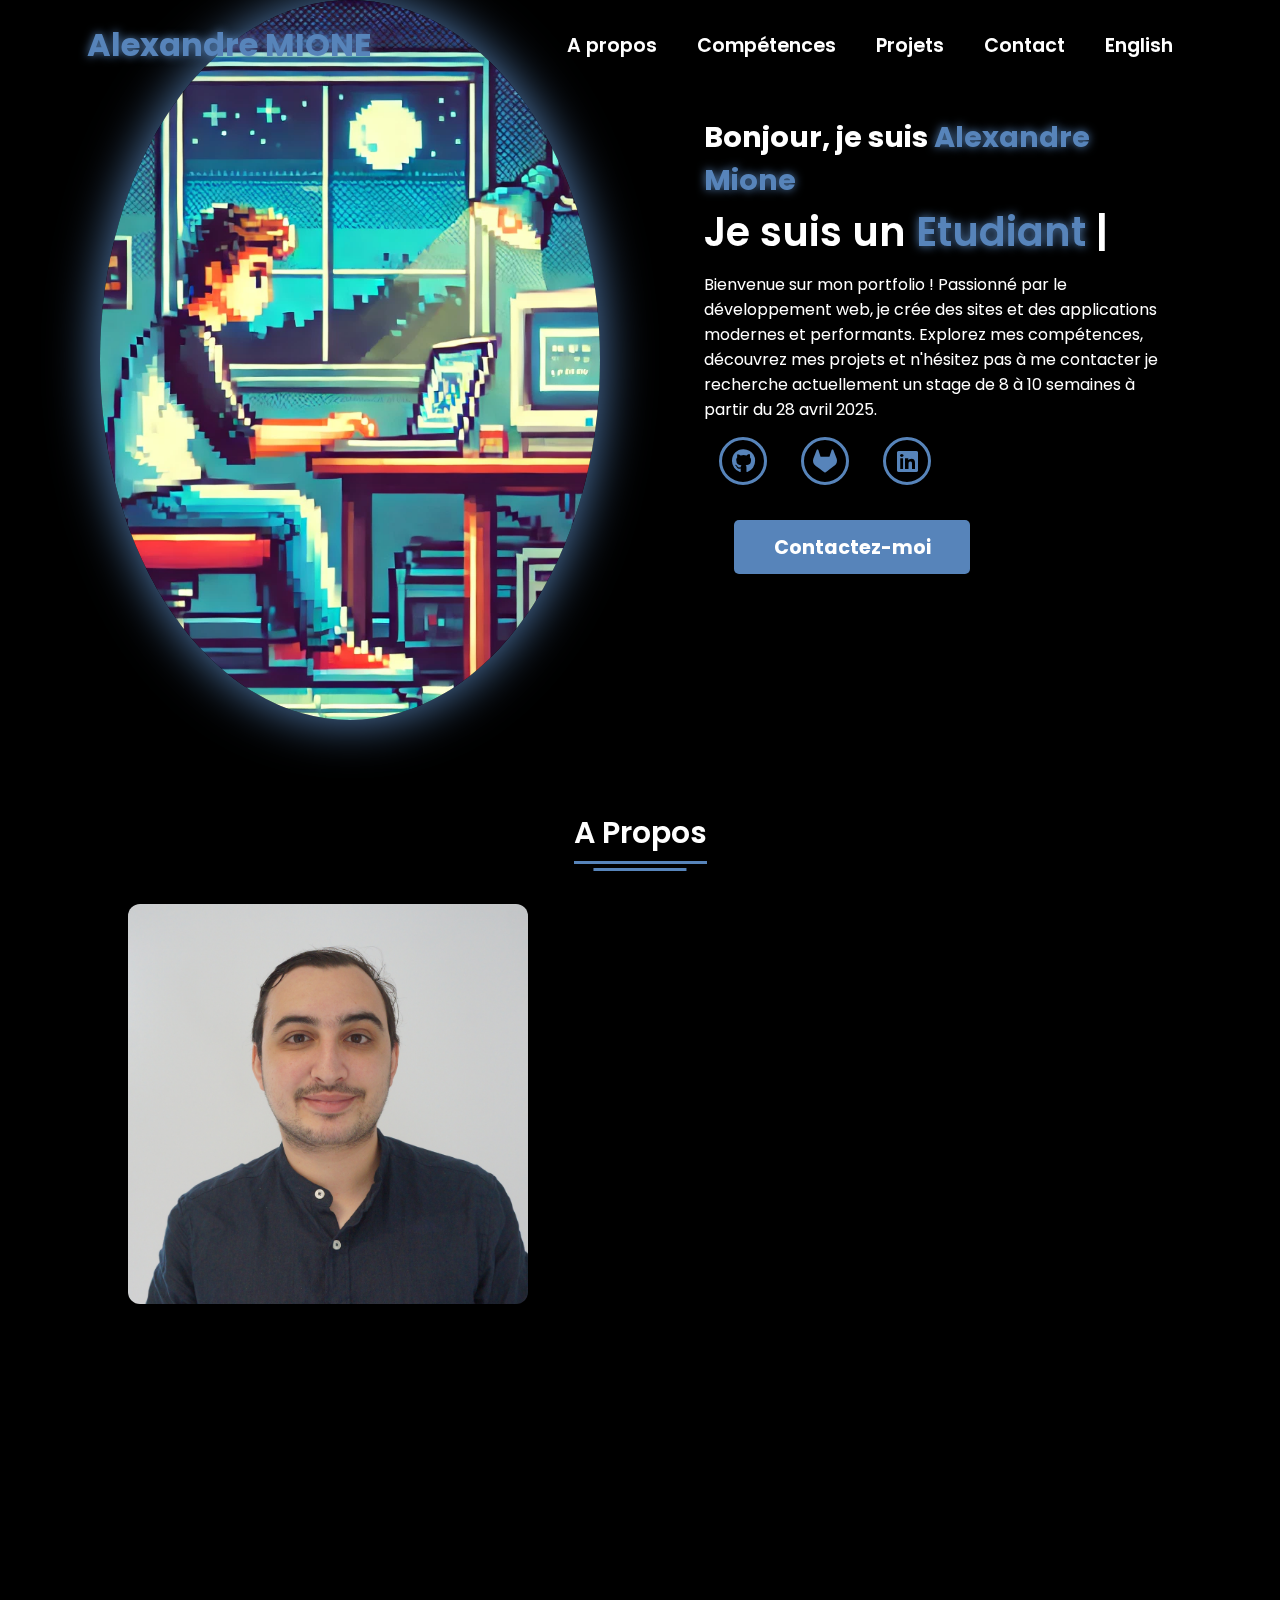
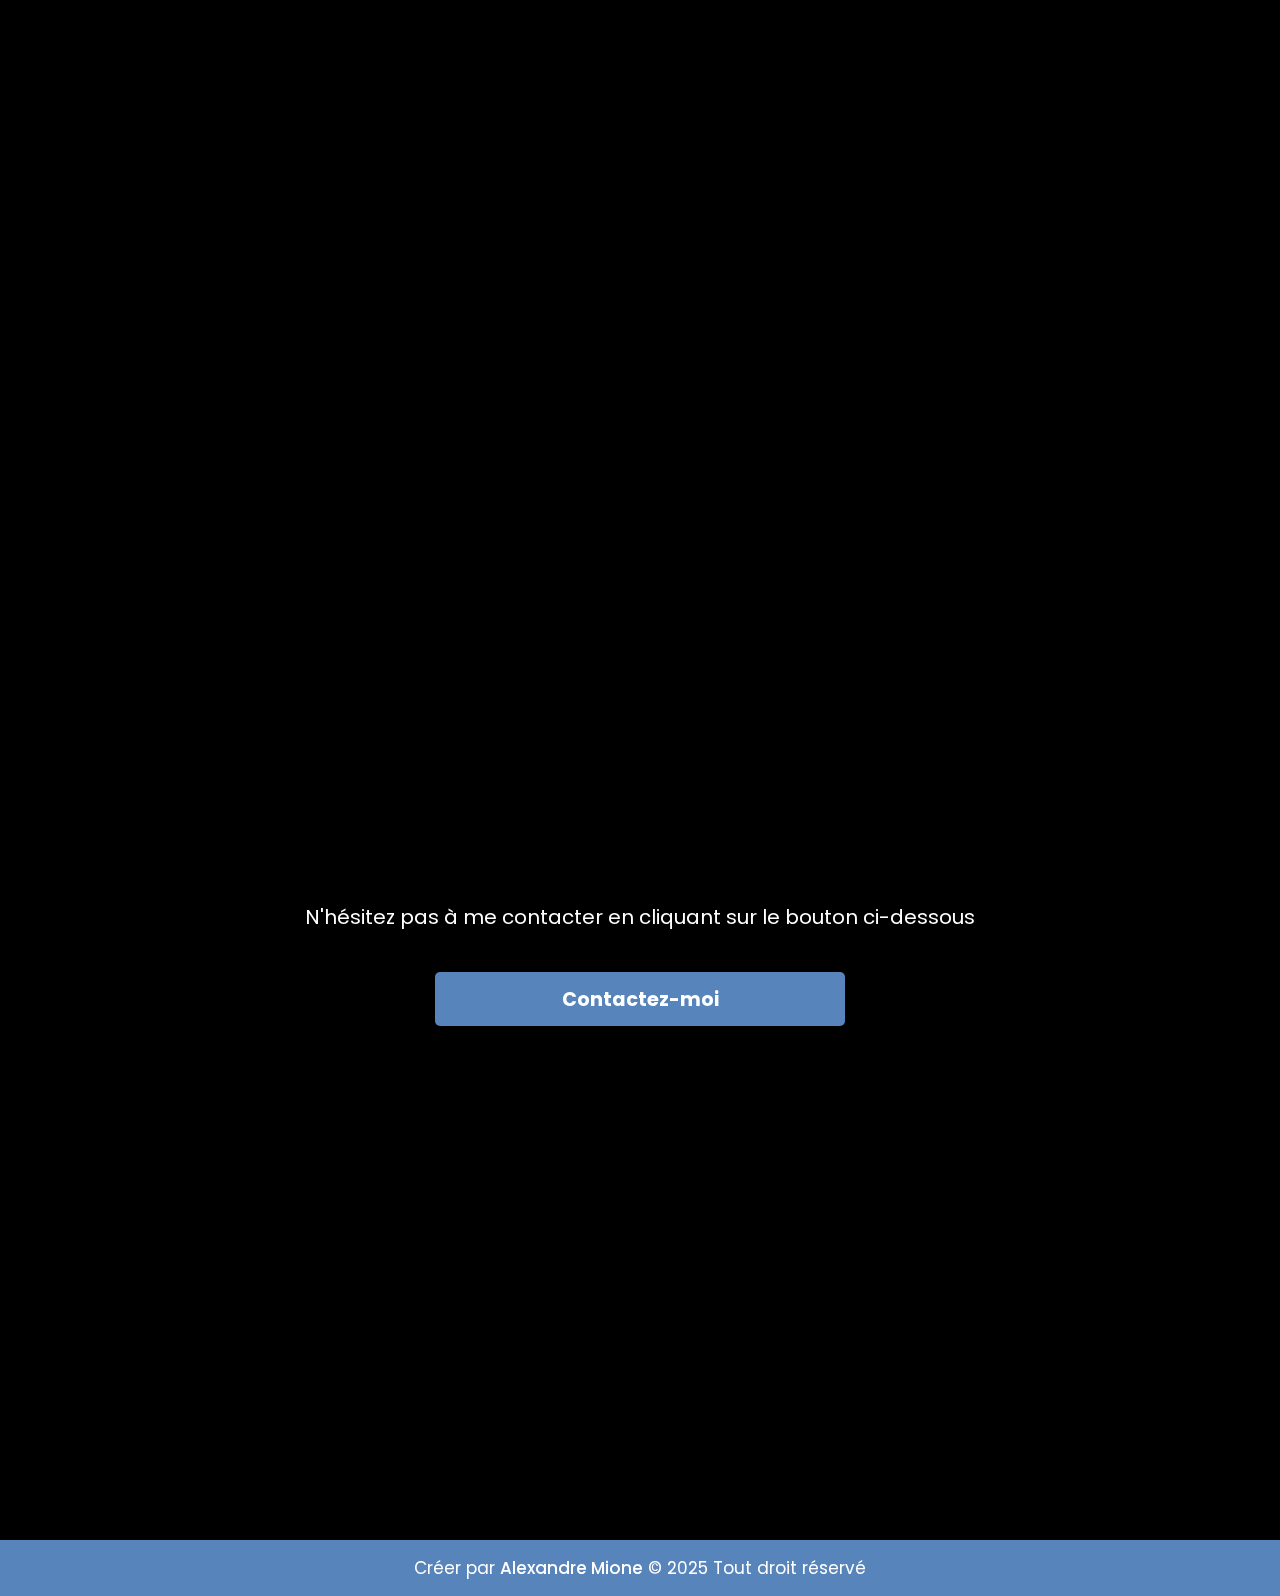
<file: index.html>
<!DOCTYPE html>
<html lang="fr">
<head>
    <meta charset="UTF-8">
    <meta name="viewport" content="width=device-width, initial-scale=1.0">
    <title>Portfolio Alexandre Mione</title>
    <link rel="stylesheet" href="https://unpkg.com/aos@next/dist/aos.css">
    <link rel="stylesheet" href="https://cdnjs.cloudflare.com/ajax/libs/font-awesome/6.5.2/css/all.min.css">    
    <link rel="stylesheet" href="styles/style.css">
</head>
<body>
    <header>
        <nav>
            <div class="nav-container">
                <div class="logo" data-aos="zoom-in" data-aos-duration="1500">
                    <span>Alexandre MIONE</span>
                </div>
                <div class="links">
                    <div class="link" data-aos="fade-up"><a href="#about">A propos</a></div>
                    <div class="link" data-aos="fade-up"><a href="#skills">Compétences</a></div>
                    <div class="link" data-aos="fade-up"><a href="#services">Projets</a></div>
                    <div class="link" data-aos="fade-up"><a href="#contact">Contact</a></div>
                    <div class="link" data-aos="fade-up"><a href="index-en.html" class="btn-lang">English</a></div>
                </div>
                <i class="fa-solid fa-bars hamburg" onclick="hamburg()"></i>
            </div>
            <div class="dropdown">
                <div class="links">
                    <a href="#about">A propos</a>
                    <a href="#skills">Compétences</a>
                    <a href="#services">Projets</a>
                    <a href="#contact">Contact</a>
                    <a href="index-en.html" class="btn-lang">English</a>
                    <i class="fa-solid fa-xmark cancel" onclick="cancel()"></i>
                </div>
            </div>
        </nav>
    </header>
    <section>
        <div class="main-container">
            <div class="image" data-aos="zoom-out" data-aos-duration="3000">
                <img src="images/profil.webp" alt="Photo de profil">
            </div>
            <div class="content">
                <h1 data-aos="fade-left" data-aos="zoom-out" data-aos-duration="1500" data-aos-delay="700">
                    Bonjour, je suis
                    <span>Alexandre Mione</span>
                </h1>
                <div class="typewriter" data-aos="fade-right" data-aos-duration="1500" data-aos-delay="900">
                    Je suis un
                    <span class="typewriter-text"></span>
                    <label for="">|</label>
                </div>
                <p data-aos="flip-down" data-aos-duration="1500" data-aos-delay="1100">Bienvenue sur mon portfolio ! Passionné par le développement web, je crée des sites et des applications modernes et performants. Explorez mes compétences, découvrez mes projets et n'hésitez pas à me contacter je recherche actuellement un stage de 8 à 10 semaines à partir du 28 avril 2025.</p>
                <div class="social-links">
                    <a href="https://github.com/MaxenMsf" data-aos="fade-up" data-aos-duration="1500" data-aos-delay="1300">
                        <i class="fa-brands fa-github"></i>
                    </a>
                    <a href="https://gitlab.univ-artois.fr/alexandre_mione" data-aos="fade-up" data-aos-duration="1500" data-aos-delay="1400">
                        <i class="fa-brands fa-gitlab"></i>
                    <a href="https://www.linkedin.com/in/alexandre-mione-526979180/" data-aos="fade-up" data-aos-duration="1500" data-aos-delay="1500">
                        <i class="fa-brands fa-linkedin"></i>
                    </a>
                </div>
                <div class="btn" data-aos="zoom-in" data-aos-duration="1500" data-aos-delay="1800">
                    <a href="mailto:alexandremione@gmail.com">
                        <button>Contactez-moi</button>
                    </a>
                </div>
            </div>
        </div>
    </section>
    <section class="about" id="about">
        <div class="content">
            <div class="title" data-aos="fade-up" data-aos-duration="1500"><span>A Propos</span></div>
            <div class="about-details">
                <div class="left" data-aos="fade-right" data-aos-duration="1500" data-aos-delay="200">
                    <img src="images/alexandre.png" alt="Alexandre MIONE">
                </div>
                <div class="right">
                    <div class="topic" data-aos="fade-left" data-aos-duration="1500" data-aos-delay="200">Faire des sites est ma passion</div>
                    <p data-aos="flip-down" data-aos-duration="1500" data-aos-delay="300">Faire des sites est ma passion, mais je ne m'arrête pas là. J'ai également une solide expérience dans le développement d'applications, ce qui me permet de créer des solutions complètes et performantes. De plus, j'ai eu l'opportunité de travailler en entreprise, où j'ai pu mettre en pratique mes compétences et acquérir une expérience précieuse. Pour en savoir plus sur mon parcours et mes compétences, vous pouvez télécharger mon CV ci-dessous.</p>
                    <div class="button" data-aos="zoom-in-right" data-aos-duration="1500" data-aos-delay="400">
                        <a href="images/CV.png" download>
                            <button>Télécharger mon CV</button>
                        </a>
                    </div>
                </div>
            </div>
        </div>
    </section>
    <section class="skills" id="skills">
        <div class="content">
            <div class="title" data-aos="fade-up" data-aos-duration="1200"><span>Compétences</span></div>
            <div class="skills-details">
                <div class="text">
                    <div class="topic" data-aos="fade-right" data-aos-duration="1200" data-aos-delay="200">
                        Mes compétences
                    </div>
                    <p data-aos="fade-right" data-aos-duration="1200" data-aos-delay="400">
                        Grâce à mon parcours scolaire, j'ai acquis des compétences en développement web, en Java, en Python, en C, mais aussi en bases de données, en réseaux ainsi qu'en communication digitale. J'ai également pu utiliser des frameworks comme Django, Laravel et Flask. De plus, j'ai un excellent niveau en anglais.
                    </p>
                    <div class="experience" data-aos="fade-up" data-aos-duration="1200" data-aos-delay="600">
                        <div class="num">5</div>
                        <div class="exp">
                            Années <br>
                            d'expérience
                        </div>
                    </div>
                </div>
                <div class="boxes">
                    <div class="box">
                        <div class="topic" data-aos="fade-right" data-aos-duration="1200" data-aos-delay="150">HTML
                            <i class="fa-brands fa-html5"></i>
                        </div>
                    </div>
                    <div class="box">
                        <div class="topic" data-aos="fade-right" data-aos-duration="1200" data-aos-delay="150">CSS
                            <i class="fa-brands fa-css3-alt"></i>
                        </div>
                    </div>
                    <div class="box">
                        <div class="topic" data-aos="fade-right" data-aos-duration="1200" data-aos-delay="150">JavaScript
                            <i class="fa-brands fa-js"></i>
                        </div>
                    </div>
                    <div class="box">
                        <div class="topic" data-aos="fade-right" data-aos-duration="1200" data-aos-delay="150">PHP
                            <i class="fa-brands fa-php"></i>
                        </div>
                    </div>
                    <div class="box">
                        <div class="topic" data-aos="fade-right" data-aos-duration="1200" data-aos-delay="150">Java
                            <i class="fa-brands fa-java"></i>
                        </div>
                    </div>
                    <div class="box">
                        <div class="topic" data-aos="fade-right" data-aos-duration="1200" data-aos-delay="150">Python
                            <i class="fa-brands fa-python"></i>
                        </div>
                    </div>
                    <div class="box">
                        <div class="topic" data-aos="fade-right" data-aos-duration="1200" data-aos-delay="150">C
                            <i class="fa-solid fa-c"></i>
                        </div>
                    </div>
                    <div class="box">
                        <div class="topic" data-aos="fade-right" data-aos-duration="1200" data-aos-delay="150">Bases de données
                            <i class="fa-solid fa-database"></i>
                        </div>
                    </div>
                    <div class="box">
                        <div class="topic" data-aos="fade-right" data-aos-duration="1200" data-aos-delay="150">Réseau
                            <i class="fa-solid fa-network-wired"></i>
                        </div>
                    </div>
                    <div class="box">
                        <div class="topic" data-aos="fade-right" data-aos-duration="1200" data-aos-delay="150">Communication digitale
                            <i class="fa-solid fa-bullhorn"></i>
                        </div>
                    </div>
                    <div class="box">
                        <div class="topic" data-aos="fade-right" data-aos-duration="1200" data-aos-delay="150">Anglais
                            <i class="fa-solid fa-language"></i>
                        </div>
                    </div>
                    <div class="box">
                        <div class="topic" data-aos="fade-right" data-aos-duration="1200" data-aos-delay="150">WordPress
                            <i class="fa-brands fa-wordpress"></i>
                        </div>
                    </div>
                    <div class="box">
                        <div class="topic" data-aos="fade-right" data-aos-duration="1200" data-aos-delay="150">Pack Office
                            <i class="fa-solid fa-file-word"></i>
                        </div>
                    </div>
                    <div class="box">
                        <div class="topic" data-aos="fade-right" data-aos-duration="1200" data-aos-delay="150">GitHub
                            <i class="fa-brands fa-github"></i>
                        </div>
                    </div>
                </div>
            </div>
        </div>
    </section>
    <section class="services" id="services">
        <div class="content">
            <div class="title" data-aos="fade-up" data-aos-duration="1200"><span>Projets</span></div>
            <div class="boxes">
                <div class="box" data-aos="fade-up" data-aos-duration="1500" data-aos-delay="200">
                    <div class="icon">
                        <i class="fas fa-stethoscope"></i>
                    </div>
                    <div class="topic">LensJudge en PHP/Laravel et Java</div>
                    <p>LensJudge est un programme en groupe de 4 conçu pour automatiser la compilation, l'éxecution et la vérification des programmes soumis lors d'une compétition de programmation. Le projet était en deux temps, la première phase était de faire l'application en Java puis de faire l'application web en PHP. <a href="https://gitlab.univ-artois.fr/lucas_perez/lensjudge" target="_blank">Voir le projet</a></p>
                </div>
                <div class="box" data-aos="fade-up" data-aos-duration="1500" data-aos-delay="200">
                    <div class="icon">
                        <i class="fas fa-gamepad"></i>
                    </div>
                    <div class="topic">Bomberman en JavaFX</div>
                    <p>Un projet de jeu en équipe de 4. Il s'agit simplement de refaire le jeu bomberman. <a href="https://gitlab.univ-artois.fr/alexandre_mione/bomberman-groupe-c-5-alexandre-lucas-nathan" target="_blank">Voir le projet</a></p>
                </div>
                <div class="box" data-aos="fade-up" data-aos-duration="1500" data-aos-delay="200">
                    <div class="icon">
                        <i class="fas fa-balance-scale"></i>
                    </div>
                    <div class="topic">Juste Prix avec Flask</div>
                    <p>Une application web en groupe de 3 dont le but était de recréer le jeu télévisé du juste prix. <a href="https://gitlab.univ-artois.fr/lucas_perez/msi-team-malphite-whatsapp" target="_blank">Voir le projet</a></p>
                </div>
                <div class="box" data-aos="fade-up" data-aos-duration="1500" data-aos-delay="200">
                    <div class="icon">
                        <i class="fas fa-plane"></i>
                    </div>
                    <div class="topic">Site de voyages avec Laravel</div>
                    <p>Projet que l'on a fait en groupe de 8 en collaboration avec un autre département de l'IUT. Nous étions 3 informaticiens à s'occuper du backend du site. L'application permet de gérer des voyages, offrant la possibilité de créé des voyages avec plusieurs étapes, d'ajouter des commentaires et de les aimer. <a href="https://gitlab.univ-artois.fr/lucas_perez/application-marathon-24" target="_blank">Voir le projet</a></p>
                </div>
                <div class="box" data-aos="fade-up" data-aos-duration="1500" data-aos-delay="200">
                    <div class="icon">
                        <i class="fas fa-mobile-alt"></i>
                    </div>
                    <div class="topic">Battleworld Helper en HTML/CSS/Javascript</div>
                    <p>Une application web pour un jeu mobile appelée Battleworld Helper que j'ai créer en projet personnel sur mon temps libre, développée en HTML. <a href="https://github.com/MaxenMsf/battleworld-helper" target="_blank">Voir le projet</a></p>
                </div>
                <div class="box" data-aos="fade-up" data-aos-duration="1500" data-aos-delay="200">
                    <div class="icon">
                        <i class="fas fa-dice"></i>
                    </div>
                    <div class="topic">Boardgame app en PHP/Laravel</div>
                    <p>Une application qui gère des jeux de société via une API en groupe de 3. Elle offre des fonctionnalités CRUD pour ajouter, modifier, supprimer ou voir un jeu de société. <a href="https://gitlab.univ-artois.fr/lucas_perez/boardgame-app" target="_blank">Voir le projet</a></p>
                </div>
                <div class="box" data-aos="fade-up" data-aos-duration="1500" data-aos-delay="200">
                    <div class="icon">
                        <i class="fa-solid fa-blog"></i>
                    </div>
                    <div class="topic">Blog de Guide, Astuces et Tuto pour Marvel Strike Force</div>
                    <p>J'ai créé ce blog from scratch pour fournir des guides, astuces et tutoriels pour le jeu vidéo Marvel Strike Force. <a href="https://maxenmsf.github.io/guide-msf/index.html" target="_blank">Voir le projet</a></p>
                </div>
            </div>
        </div>
    </section>
    <section class="contact" id="contact">
        <div class="content">
            <div class="title" data-aos="fade-up" data-aos-duration="1500">
                <span>Contactez-moi</span>
            </div>
            <div class="text">
                <div class="topic" data-aos="fade-right" data-aos-duration="1500" data-aos-delay="200">Mon profil vous a interessé ?</div>
                <p>N'hésitez pas à me contacter en cliquant sur le bouton ci-dessous</p>
                <a href="mailto:alexandremione@gmail.com">
                    <button>Contactez-moi</button>
                </a>
            </div>
        </div>
    </section>
    <footer>
        <div class="text">
            <span>Créer par
                <a href="https://github.com/MaxenMsf">Alexandre Mione</a>
                &copy; 2025 Tout droit réservé
            </span>
        </div>
    </footer>
    <script src="https://unpkg.com/aos@next/dist/aos.js"></script>
    <script src="scripts/script.js"></script>
</body>
</html>
</file>
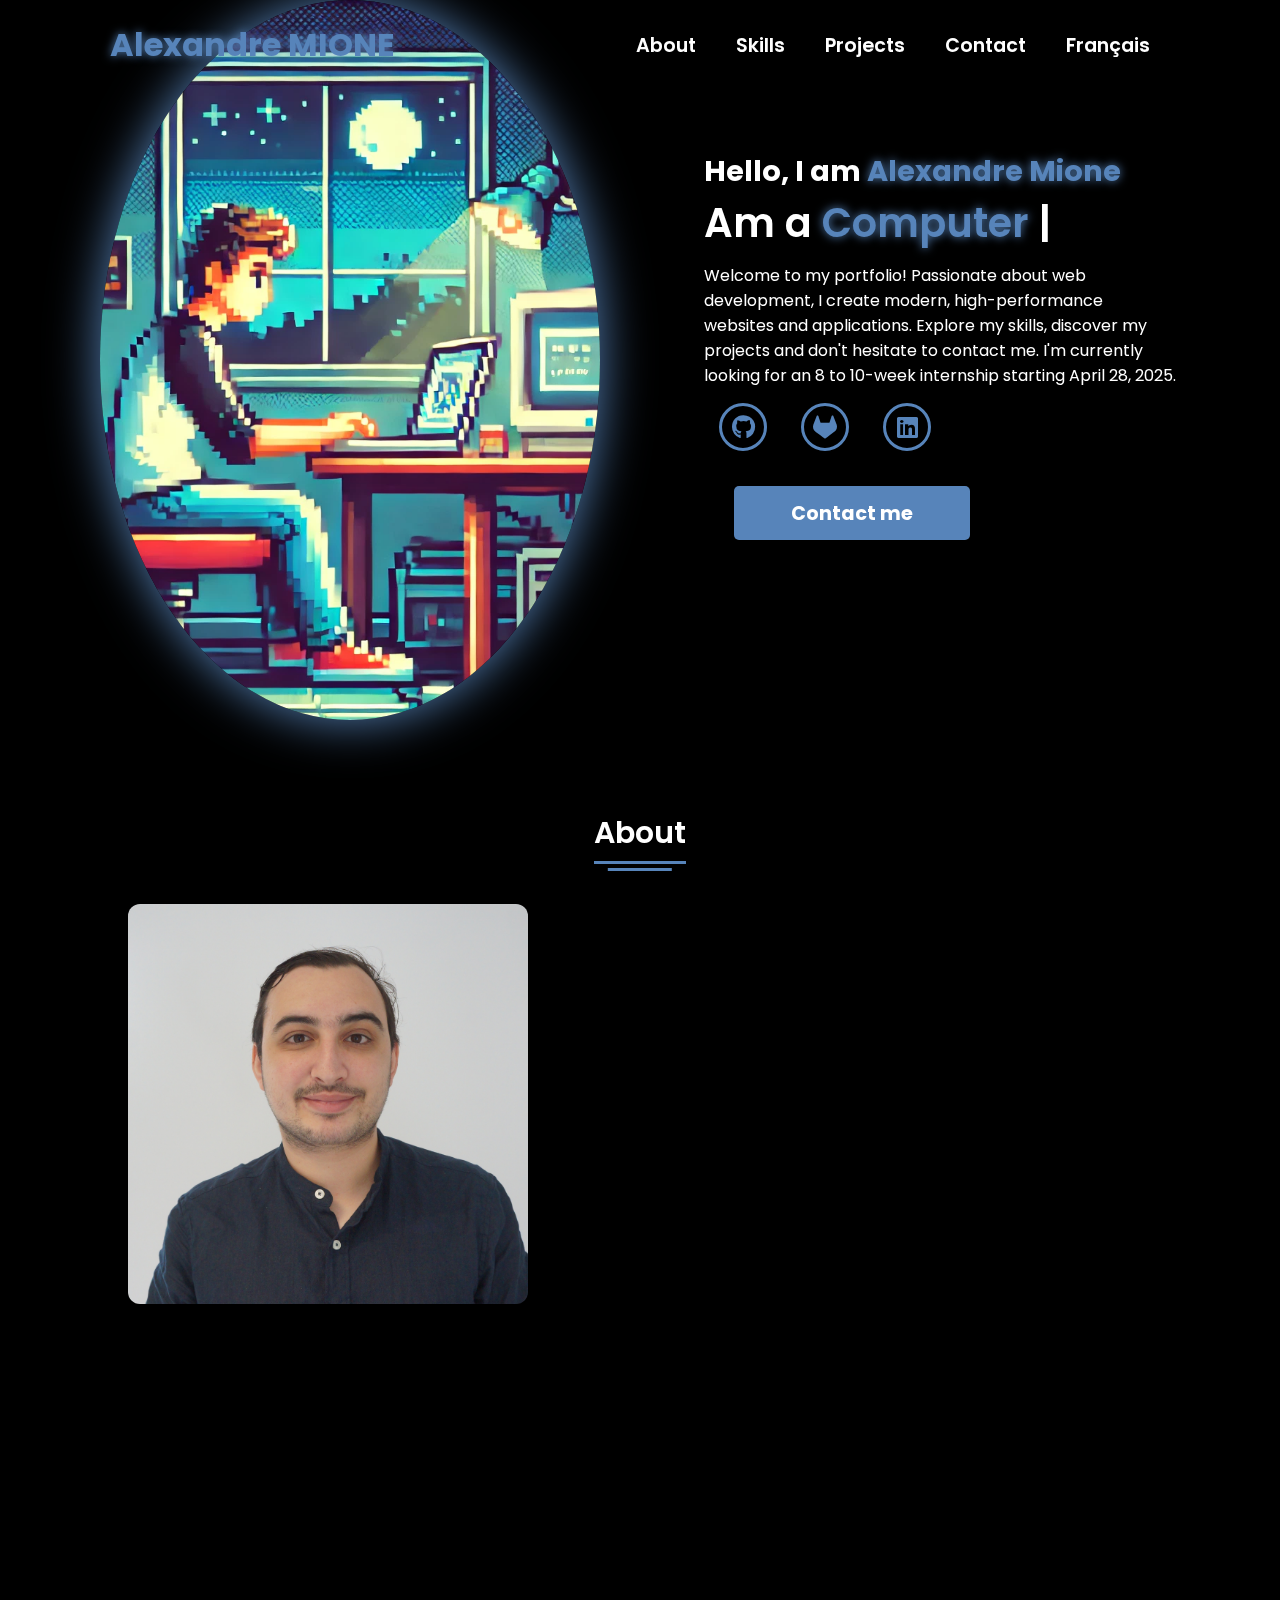
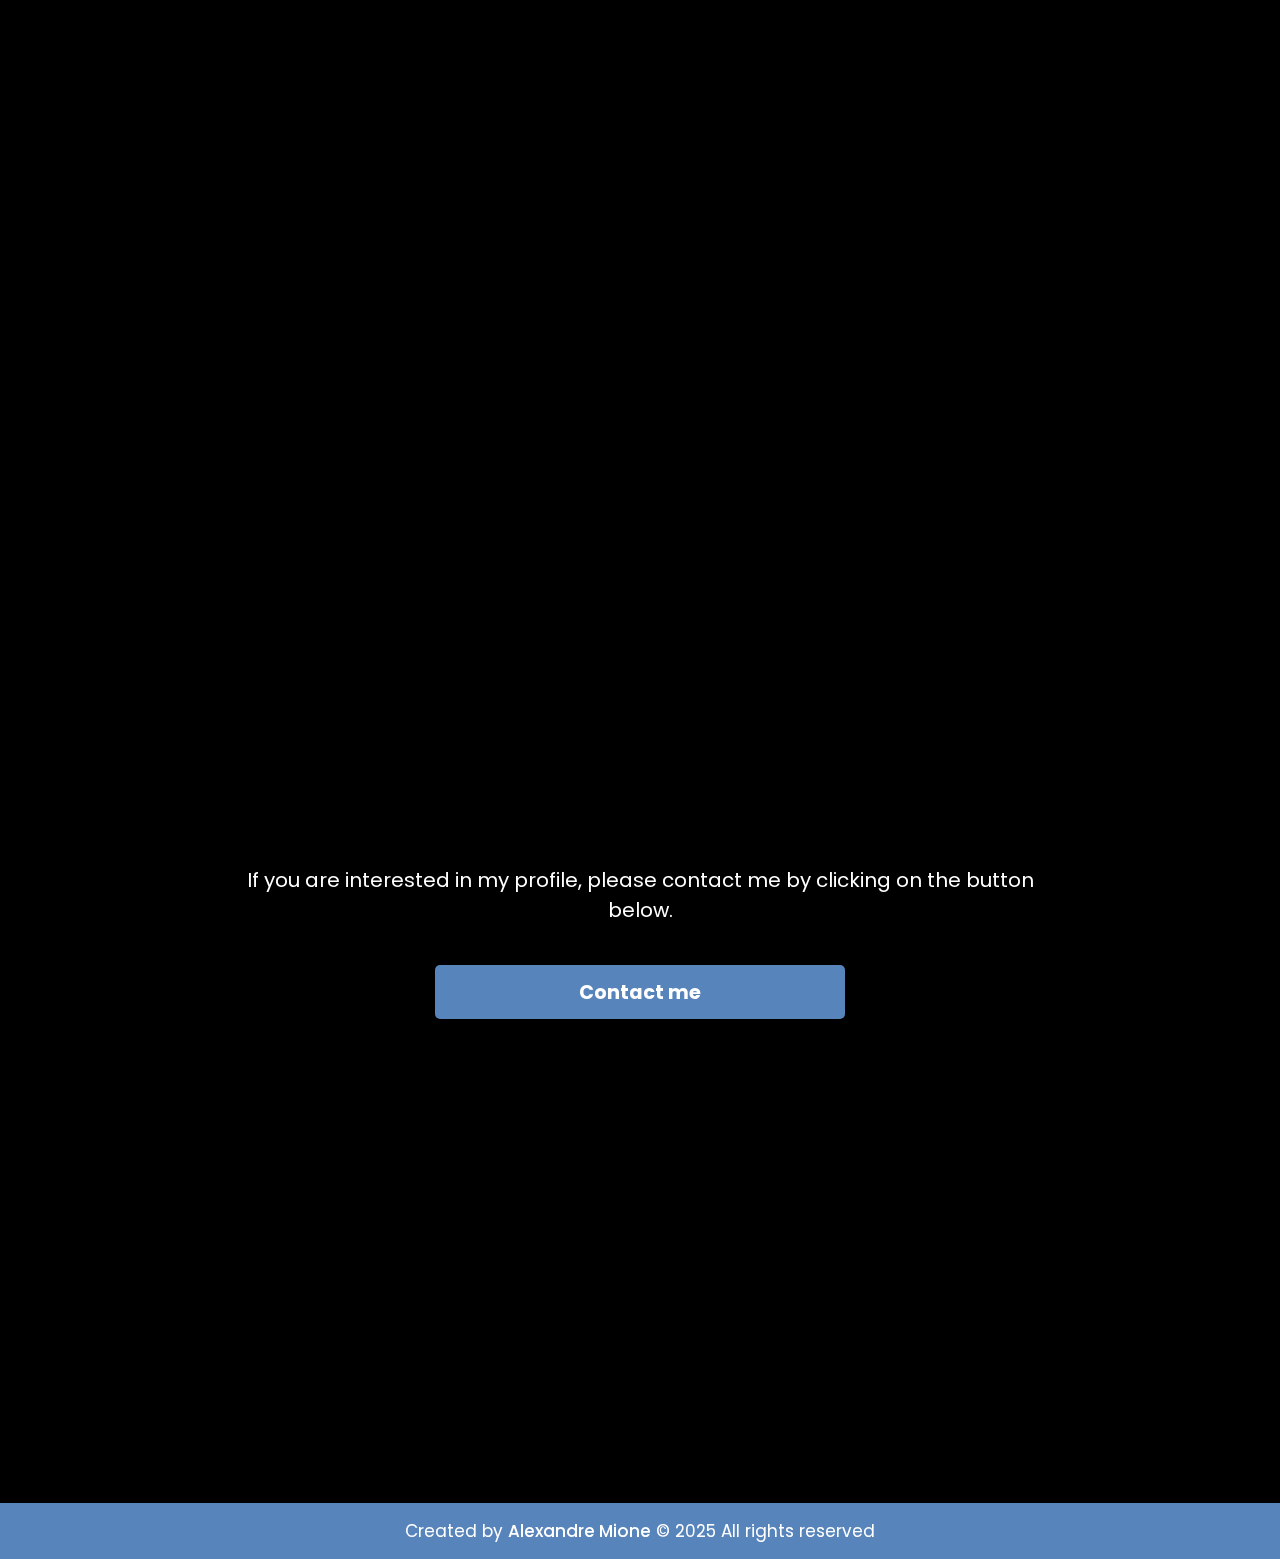
<file: index-en.html>
<!DOCTYPE html>
<html lang="en">
<head>
    <meta charset="UTF-8">
    <meta name="viewport" content="width=device-width, initial-scale=1.0">
    <title>Portfolio Alexandre Mione</title>
    <link rel="stylesheet" href="https://unpkg.com/aos@next/dist/aos.css">
    <link rel="stylesheet" href="https://cdnjs.cloudflare.com/ajax/libs/font-awesome/6.5.2/css/all.min.css">    
    <link rel="stylesheet" href="styles/style.css">
</head>
<body>
    <header>
        <nav>
            <div class="nav-container">
                <div class="logo" data-aos="zoom-in" data-aos-duration="1500">
                    <span>Alexandre MIONE</span>
                </div>
                <div class="links">
                    <div class="link" data-aos="fade-up"><a href="#about">About</a></div>
                    <div class="link" data-aos="fade-up"><a href="#skills">Skills</a></div>
                    <div class="link" data-aos="fade-up"><a href="#services">Projects</a></div>
                    <div class="link" data-aos="fade-up"><a href="#contact">Contact</a></div>
                    <div class="link" data-aos="fade-up"><a href="index.html" class="btn-lang">Français</a></div>
                </div>
                <i class="fa-solid fa-bars hamburg" onclick="hamburg()"></i>
            </div>
            <div class="dropdown">
                <div class="links">
                    <a href="#about">About</a>
                    <a href="#skills">Skills</a>
                    <a href="#services">Projects</a>
                    <a href="#contact">Contact</a>
                    <a href="index.html" class="btn-lang">Français</a>
                    <i class="fa-solid fa-xmark cancel" onclick="cancel()"></i>
                </div>
            </div>
        </nav>
    </header>
    <section>
        <div class="main-container">
            <div class="image" data-aos="zoom-out" data-aos-duration="3000">
                <img src="images/profil.webp" alt="Photo de profil">
            </div>
            <div class="content">
                <h1 data-aos="fade-left" data-aos="zoom-out" data-aos-duration="1500" data-aos-delay="700">
                    Hello, I am
                    <span>Alexandre Mione</span>
                </h1>
                <div class="typewriter" data-aos="fade-right" data-aos-duration="1500" data-aos-delay="900">
                    Am a
                    <span class="typewriter-text"></span>
                    <label for="">|</label>
                </div>
                <p data-aos="flip-down" data-aos-duration="1500" data-aos-delay="1100">Welcome to my portfolio! Passionate about web development, I create modern, high-performance websites and applications. Explore my skills, discover my projects and don't hesitate to contact me. I'm currently looking for an 8 to 10-week internship starting April 28, 2025.</p>
                <div class="social-links">
                    <a href="https://github.com/MaxenMsf" data-aos="fade-up" data-aos-duration="1500" data-aos-delay="1300">
                        <i class="fa-brands fa-github"></i>
                    </a>
                    <a href="https://gitlab.univ-artois.fr/alexandre_mione" data-aos="fade-up" data-aos-duration="1500" data-aos-delay="1400">
                        <i class="fa-brands fa-gitlab"></i>
                    <a href="https://www.linkedin.com/in/alexandre-mione-526979180/" data-aos="fade-up" data-aos-duration="1500" data-aos-delay="1500">
                        <i class="fa-brands fa-linkedin"></i>
                    </a>
                </div>
                <div class="btn" data-aos="zoom-in" data-aos-duration="1500" data-aos-delay="1800">
                    <a href="mailto:alexandremione@gmail.com">
                        <button>Contact me</button>
                    </a>
                </div>
            </div>
        </div>
    </section>
    <section class="about" id="about">
        <div class="content">
            <div class="title" data-aos="fade-up" data-aos-duration="1500"><span>About</span></div>
            <div class="about-details">
                <div class="left" data-aos="fade-right" data-aos-duration="1500" data-aos-delay="200">
                    <img src="images/alexandre.png" alt="Alexandre MIONE">
                </div>
                <div class="right">
                    <div class="topic" data-aos="fade-left" data-aos-duration="1500" data-aos-delay="200">Making websites is my passion</div>
                    <p data-aos="flip-down" data-aos-duration="1500" data-aos-delay="300">Making websites is my passion, but I don't stop there. I also have solid experience in application development, which enables me to create complete, high-performance solutions. What's more, I've had the opportunity to work in a corporate environment, where I've been able to put my skills into practice and gain valuable experience. To find out more about my background and skills, you can download my CV below.</p>
                    <div class="button" data-aos="zoom-in-right" data-aos-duration="1500" data-aos-delay="400">
                        <a href="images/CV Anglais.png" download>
                            <button>Download my resume</button>
                        </a>
                    </div>
                </div>
            </div>
        </div>
    </section>
    <section class="skills" id="skills">
        <div class="content">
            <div class="title" data-aos="fade-up" data-aos-duration="1200"><span>Skills</span></div>
            <div class="skills-details">
                <div class="text">
                    <div class="topic" data-aos="fade-right" data-aos-duration="1200" data-aos-delay="200">
                        My skills
                    </div>
                    <p data-aos="fade-right" data-aos-duration="1200" data-aos-delay="400">
                        Thanks to my educational background, I've acquired skills in web development, in Java, Python and C, as well as in databases, networks and digital communications. I've also been able to use frameworks such as Django, Laravel and Flask. I also have an excellent level of English.
                    </p>
                    <div class="experience" data-aos="fade-up" data-aos-duration="1200" data-aos-delay="600">
                        <div class="num">5</div>
                        <div class="exp">
                            Years <br>
                            of experience
                        </div>
                    </div>
                </div>
                <div class="boxes">
                    <div class="box">
                        <div class="topic" data-aos="fade-right" data-aos-duration="1200" data-aos-delay="150">HTML
                            <i class="fa-brands fa-html5"></i>
                        </div>
                    </div>
                    <div class="box">
                        <div class="topic" data-aos="fade-right" data-aos-duration="1200" data-aos-delay="150">CSS
                            <i class="fa-brands fa-css3-alt"></i>
                        </div>
                    </div>
                    <div class="box">
                        <div class="topic" data-aos="fade-right" data-aos-duration="1200" data-aos-delay="150">JavaScript
                            <i class="fa-brands fa-js"></i>
                        </div>
                    </div>
                    <div class="box">
                        <div class="topic" data-aos="fade-right" data-aos-duration="1200" data-aos-delay="150">PHP
                            <i class="fa-brands fa-php"></i>
                        </div>
                    </div>
                    <div class="box">
                        <div class="topic" data-aos="fade-right" data-aos-duration="1200" data-aos-delay="150">Java
                            <i class="fa-brands fa-java"></i>
                        </div>
                    </div>
                    <div class="box">
                        <div class="topic" data-aos="fade-right" data-aos-duration="1200" data-aos-delay="150">Python
                            <i class="fa-brands fa-python"></i>
                        </div>
                    </div>
                    <div class="box">
                        <div class="topic" data-aos="fade-right" data-aos-duration="1200" data-aos-delay="150">C
                            <i class="fa-solid fa-c"></i>
                        </div>
                    </div>
                    <div class="box">
                        <div class="topic" data-aos="fade-right" data-aos-duration="1200" data-aos-delay="150">Database
                            <i class="fa-solid fa-database"></i>
                        </div>
                    </div>
                    <div class="box">
                        <div class="topic" data-aos="fade-right" data-aos-duration="1200" data-aos-delay="150">Network
                            <i class="fa-solid fa-network-wired"></i>
                        </div>
                    </div>
                    <div class="box">
                        <div class="topic" data-aos="fade-right" data-aos-duration="1200" data-aos-delay="150">Digital communication
                            <i class="fa-solid fa-bullhorn"></i>
                        </div>
                    </div>
                    <div class="box">
                        <div class="topic" data-aos="fade-right" data-aos-duration="1200" data-aos-delay="150">English
                            <i class="fa-solid fa-language"></i>
                        </div>
                    </div>
                    <div class="box">
                        <div class="topic" data-aos="fade-right" data-aos-duration="1200" data-aos-delay="150">WordPress
                            <i class="fa-brands fa-wordpress"></i>
                        </div>
                    </div>
                    <div class="box">
                        <div class="topic" data-aos="fade-right" data-aos-duration="1200" data-aos-delay="150">Office Pack
                            <i class="fa-solid fa-file-word"></i>
                        </div>
                    </div>
                    <div class="box">
                        <div class="topic" data-aos="fade-right" data-aos-duration="1200" data-aos-delay="150">GitHub
                            <i class="fa-brands fa-github"></i>
                        </div>
                    </div>
                </div>
            </div>
        </div>
    </section>
    <section class="services" id="services">
        <div class="content">
            <div class="title" data-aos="fade-up" data-aos-duration="1200"><span>Projects</span></div>
            <div class="boxes">
                <div class="box" data-aos="fade-up" data-aos-duration="1500" data-aos-delay="200">
                    <div class="icon">
                        <i class="fas fa-stethoscope"></i>
                    </div>
                    <div class="topic">LensJudge in PHP/Laravel and Java</div>
                    <p>LensJudge is a group of 4 program designed to automate the compilation, execution and verification of programs submitted to a programming competition. The project was in two phases, the first phase was to make the application in Java and then to make the web application in PHP. <a href=“https://gitlab.univ-artois.fr/lucas_perez/lensjudge” target=“_blank”>View the project</a></p>
                </div>
                <div class="box" data-aos="fade-up" data-aos-duration="1500" data-aos-delay="200">
                    <div class="icon">
                        <i class="fas fa-gamepad"></i>
                    </div>
                    <div class="topic">Bomberman in JavaFX</div>
                    <p>A game project in teams of 4: simply remake the Bomberman game. <a href="https://gitlab.univ-artois.fr/alexandre_mione/bomberman-groupe-c-5-alexandre-lucas-nathan" target="_blank">View project</a></p>
                </div>
                <div class="box" data-aos="fade-up" data-aos-duration="1500" data-aos-delay="200">
                    <div class="icon">
                        <i class="fas fa-balance-scale"></i>
                    </div>
                    <div class="topic">Juste Prix avec Flask</div>
                    <p>A web application in groups of 3 whose aim was to recreate the game show "Juste prix". <a href=“https://gitlab.univ-artois.fr/lucas_perez/msi-team-malphite-whatsapp” target=“_blank”>View the project</a></p>
                </div>
                <div class="box" data-aos="fade-up" data-aos-duration="1500" data-aos-delay="200">
                    <div class="icon">
                        <i class="fas fa-plane"></i>
                    </div>
                    <div class="topic">Travel website with Laravel</div>
                    <p>Project we did in a group of 8 in collaboration with another IUT department. There were 3 of us working on the site's backend. The application manages trips, offering the possibility of creating trips with several stages, adding comments and liking them. <a href=“https://gitlab.univ-artois.fr/lucas_perez/application-marathon-24” target=“_blank”>View project</a></p>
                </div>
                <div class="box" data-aos="fade-up" data-aos-duration="1500" data-aos-delay="200">
                    <div class="icon">
                        <i class="fas fa-mobile-alt"></i>
                    </div>
                    <div class="topic">Battleworld Helper in HTML/CSS/Javascript</div>
                    <p>A web application for a mobile game called Battleworld Helper that I created as a personal project in my spare time, developed in HTML. <a href=“https://github.com/MaxenMsf/battleworld-helper” target=“_blank”>View the project</a></p>
                </div>
                <div class="box" data-aos="fade-up" data-aos-duration="1500" data-aos-delay="200">
                    <div class="icon">
                        <i class="fas fa-dice"></i>
                    </div>
                    <div class="topic">Boardgame app in PHP/Laravel</div>
                    <p>An application that manages board games via an API in groups of 3. It offers CRUD functionality for adding, modifying, deleting or viewing a board game. <a href=“https://gitlab.univ-artois.fr/lucas_perez/boardgame-app” target=“_blank”>View project</a></p>
                </div>
                <div class="box" data-aos="fade-up" data-aos-duration="1500" data-aos-delay="200">
                    <div class="icon">
                        <i class="fa-solid fa-blog"></i>
                    </div>
                    <div class="topic">Blog of Guides, Tips, and Tutorials for Marvel Strike Force in HTML/CSS/Javascript</div>
                    <p>I created this blog from scratch to provide guides, tips, and tutorials for the video game Marvel Strike Force. <a href="https://maxenmsf.github.io/guide-msf/index.html" target="_blank">View the project</a></p>
                </div>
            </div>
        </div>
    </section>
    <section class="contact" id="contact">
        <div class="content">
            <div class="title" data-aos="fade-up" data-aos-duration="1500">
                <span>Contact me</span>
            </div>
            <div class="text">
                <div class="topic" data-aos="fade-right" data-aos-duration="1500" data-aos-delay="200">Interested in my profile?</div>
                <p>If you are interested in my profile, please contact me by clicking on the button below.</p>
                <a href="mailto:alexandremione@gmail.com">
                    <button>Contact me</button>
                </a>
            </div>
        </div>
    </section>
    <footer>
        <div class="text">
            <span>Created by
                <a href="https://github.com/MaxenMsf">Alexandre Mione</a>
                &copy; 2025 All rights reserved
            </span>
        </div>
    </footer>
    <script src="https://unpkg.com/aos@next/dist/aos.js"></script>
    <script src="scripts/script.js"></script>
</body>
</html>
</file>
<file: styles/style.css>
@import url("https://fonts.googleapis.com/css2?family=Poppins:wght@100;200;300;400;500;600&display=swap");
/* latin-ext */

* {
  margin: 0;
  padding: 0;
  box-sizing: border-box;
  font-family: 'Poppins', sans-serif;
  text-decoration: none;
  scroll-behavior: smooth;
}

body {
  width: 100%;
  height: auto;
  background-color: black;
  overflow-x: hidden;
}

header {
  position: fixed;
  top: 0;
  width: 100%;
  z-index: 1000;
}

::-webkit-scrollbar {
  width: 10px;
}

::-webkit-scrollbar-track {
  background: #f1f1f1;
}

::-webkit-scrollbar-thumb {
  background: #5784BA;
  border-radius: 12px;
  transition:all 0.3s ease;
}

::-webkit-scrollbar-thumb:hover {
  background: #5784BA;
}

nav {
  width: 100%;
  height: 10vh;
}

.nav-container {
  width: 100%;
  height: 100%;
  display: flex;
  justify-content: space-around;
  align-items: center;
}

.logo {
  color: white;
  font-size: 2rem;
  font-weight: bold;
}

.logo span {
  color: #5784BA;
  text-shadow: 0 0 10px #5784BA;
}

.hamburg, .cancel {
  cursor: pointer;
  position: absolute;
  right: 15px;
  top: 10px;
  color: white;
  opacity: 0;
  pointer-events: none;
  font-size: clamp(2.5rem, 0.5rem + 5vw, 3rem);
}

.nav-container .links {
  display: flex;
}

.nav-container .links a {
  position: relative;
  font-size: 1.2rem;
  color: white;
  margin: 0 20px;
  text-decoration: none;
  font-weight: 550;
  transition: 0.3s linear;
}

.nav-container .links a::before {
  position: absolute;
  content: '';
  bottom: -3px;
  left: 0;
  width: 0%;
  height: 3px;
  background-color: #5784BA;
  transition: 0.2s linear;
}

.nav-container .links a:hover::before {
  width: 100%;
}

.nav-container .links a:hover {
  color: #5784BA;
}

.dropdown {
  z-index: 100;
  position: absolute;
  top: 0;
  transform: translateY(-500px);
  width: 100%;
  height: auto;
  backdrop-filter: blur(4px) brightness(40%);
  box-shadow: 0 0 20px black;
  transition: 0.2s linear;
}

.dropdown .links a {
  display: flex;
  color: white;
  text-decoration: none;
  justify-content: center;
  padding: 15px 0;
  align-items: center;
  transition: 0.2s linear;
}

.dropdown .links a:hover {
  background-color: #5784BA;
}

.dropdown.show {
  display: block;
  transform: translateY(0);
}

section {
  width: 100%;
  min-height: 90vh;
}

section .main-container {
  display: flex;
  justify-content: space-between;
  padding-left: 100px;
  align-items: center;
}

.main-container .image {
  width: 500px;
  height: 80vh;
  border-radius: 100%;
  overflow: hidden;
  display: flex;
  justify-content: center;
  align-items: center;
  box-shadow: 0 0 50px #5784BA;
}

.main-container .image img {
  width: 100%;
  height: 100%;
  object-fit: cover;
}

.main-container .image:hover {
  animation: animate 1.5s ease-in-out infinite;
}

@keyframes animate {
  0% {
    scale: 1;
  }

  50% {
    scale: 1.05;
  }

  100% {
    scale: 1;
  }
}

.main-container .content{
  color: white;
  width: 40%;
}

.content h1 {
  font-size: clamp(1rem, 1rem + 5vw, 1.8rem);
}

.content h1 span {
  color: #5784BA;
  text-shadow: 0 0 10px #5784BA;
}

.content .typewriter {
  font-size: clamp(1rem, 1rem + 5vw, 2.5rem);
  font-weight: 600;
}

.content .typewriter-text {
  color: #5784BA;
  text-shadow: 0 0 10px #5784BA;
}

.content p {
  font-size: clamp(0.4rem, 0.2rem + 9vw, 1rem);
  margin: 10px 0;
}

.social-links i {
  display: inline-flex;
  justify-content: center;
  align-items: center;
  width: 3rem;
  height: 3rem;
  background-color: transparent;
  border: 0.2rem solid #5784BA;
  border-radius: 50%;
  color: #5784BA;
  margin: 5px 15px;
  font-size: 1.5rem;
  transition: 0.2sec linear;
}

.social-links i:hover {
  scale: 1.3;
  color: black;
  background-color: #5784BA;
  filter: drop-shadow(0 0 10px #5784BA);
}

.content button {
  width: 50%;
  height: 6vh;
  margin: 30px;
  background-color: #5784BA;
  color: white;
  border: none;
  outline: none;
  font-size: 120%;
  font-weight: 700;
  border-radius: 5px;
  transition: 0.2s linear;
}

.content button:hover {
  scale: 1.1;
  color: #5784BA;
  border: 2px solid #5784BA;
  background-color: transparent;
  font-weight: 700;
  box-shadow: 0 0 40px #5784BA;
}

/* Section a propos */

section .content {
  width: 80%;
  margin: 0px auto;
  font-family: 'Poppins', sans-serif;
}

.about .about-details {
  display: flex;
  justify-content: space-between;
  align-items: center;
}

section .title {
  display: flex;
  justify-content: center;
  margin-bottom: 40px;
}

section .title span {
  color: white;
  font-size: 30px;
  font-weight: 600;
  position: relative;
  padding-bottom: 8px;
}

section .title span::before, 
section .title span::after {
  content: '';
  position: absolute;
  height: 3px;
  width: 100%;
  background: #5784BA;
  left: 0;
  bottom: 0;
}

section .title span::after {
  bottom: -7px;
  width: 70%;
  left: 50%;
  transform: translateX(-50%);
}

.about .about-details .left {
  width: 45%;
}

.about .left img {
  height: 400px;
  width: 400px;
  object-fit: cover;
  border-radius: 12px;
}

.about-details .right {
  width: 55%;
}

section .topic {
  color: white;
  font-size: 25px;
  font-weight: 500;
  margin-bottom: 10px;
}

.about-details .right p {
  text-align: justify;
  color: white;
}

section .button {
  margin: 16px 0;
}

section .button button {
  outline: none;
  padding: 8px 16px;
  border-radius: 4px;
  font-size: 25px;
  font-weight: 400;
  background: #5784BA;
  color: #fff;
  border: 2px solid transparent;
  cursor: pointer;
  transition: all 0.4s ease;
}

section .button button:hover {
  background-color: #fff;
  border-color: #5784BA;
  color: #5784BA;
}

.skills {
  background: black;
}

.skills .content {
  padding: 40px 0;
}

.skills .skills-details {
  display: flex;
  justify-content: space-between;
  align-items: center;
}

.skills-details .text {
  width: 50%;
}

.skills-details p {
  color: white;
  text-align: justify;
}

.skills .skills-details .experience {
  display: flex;
  align-items: center;
  margin: 0 10px;
}

.skills-details .experience .num {
  color: white;
  font-size: 80px;
}

.skills-details .experience .exp {
  color: white;
  margin-left: 20px;
  font-size: 18px;
  font-weight: 500;
  margin: 0 6px;
}

.skills-details .boxes {
  width: 45%;
  display: flex;
  flex-wrap: wrap;
  justify-content: space-between;
}

.skills-details .box {
  width: calc(100% / 2 - 20px);
  margin: 20px 0;
}

.skills-details .boxes .topic {
  font-size: 20px;
  color: #5784BA;
  display: flex;
  justify-content: space-between;
  align-items: center;
}

.skills-details .boxes .per {
  font-size: 60px;
  color: #5784BA;
}

.skills i {
  font-size: 24px;
  color: #5784BA;
  margin-left: 10px;
}

.services .boxes {
  display: flex;
  flex-wrap: wrap;
  justify-content: space-between;
}

.services .boxes .box {
  margin: 20px 0;
  width: calc(100% / 3 - 20px);
  text-align: center;
  border-radius: 12px;
  padding: 30px 10px;
  box-shadow: 0 5px 10px rgba(0, 0, 0, 0.12);
  cursor: default;
  color: white;
  transition: all 0.4s ease;
}

.services .boxes .box:hover {
  background: #5784BA;
  color: #fff;
}

.services .boxes .box .icon {
  height: 50px;
  width: 50px;
  background: #5784BA;
  border-radius: 50%;
  text-align: center;
  line-height: 50px;
  font-size: 18px;
  color: #fff;
  margin: 0 auto 10px auto;
  transition: all 0.4s ease;
}

.services .boxes .box:hover .icon {
  background: #fff;
  color: #5784BA;
}

.services .boxes .box:hover .topic,
.services .boxes .box:hover p {
  color: white;
  transition: all 0.4 ease;
}

.services .boxes .box:hover .topic, 
.services .boxes .box:hover p {
  color: #fff;
}

/* Contact */

.contact {
  background: black;
}

.contact .content {
  margin: 0 auto;
  padding: 30px 0;
}

.contact .text{
  width: 80%;
  text-align: center;
  margin: auto;
}

.contact p {
  color: white;
  font-size: 20px;
  margin: 10px 0;
}

footer {
  background: #5784BA;
  padding: 15px 0;
  text-align: center;
  font-family: 'Poppins', sans-serif;
}

footer .text span {
  font-size: 17px;
  font-weight: 400;
  color: #fff;
}

footer .text span a {
  font-weight: 500;
  color: #FFF;
}

footer .text span a:hover {
  text-decoration: underline;
}

.scroll-button a {
  position: fixed;
  bottom: 20px;
  right: 20px;
  color: #fff;
  background: #5784BA;
  padding: 7px 12px;
  font-size: 18px;
  border-radius: 6px;
  box-shadow: rgba(0, 0, 0, 0.15);
  display: none;
}

@media (max-width: 1000px) {
  .about .about-details {
    justify-content: center;
    flex-direction: column;
  }
  .about .about-details .left {
    display: flex;
    justify-content: center;
    width: 100%;
  }
  .about-details .right {
    width: 90%;
    margin: 40px 0;
  }
  .services .boxes .box {
    margin: 20px 0;
    width: calc(100% / 2 - 20px);
  }
}

@media (max-width: 900px) {
  .about .left img {
    height: 350px;
    width: 350px;
  }
}

@media (max-width: 968px) {
  nav .logo {
    position: absolute;
    top: 16px;
    left: 15px;
    font-size: 1.5rem;
  }
  section .main-container {
    padding-left: 0px;
    display: flex;
    flex-direction: column;
  }
  .nav-container .links {
    display: none;
  }
  .hamburg,
  .cancel {
    opacity: 1;
    pointer-events: visible;
  }
  .main-container .content {
    margin-top: 20px;
    width: 80%;
  }
  .social-links i {
    width: 2.5rem;
    height: 2.5rem;
    font-size: 1.5rem;
  }
  .main-container .image{
    z-index: -1;
    width: 50%;
    height: 60%;
  }
  .skills .skills-details {
    align-items: center;
    justify-content: center;
    flex-direction: column;
  }
  .skills-details .text {
    width: 100%;
    margin-bottom: 50px;
  }
  .skills-details .boxes {
    justify-content: center;
    align-items: center;
    width: 100%;
  }
  .services .boxes .box {
    margin: 20px 0;
    width: 100%;
  }
  .contact .text {
    width: 100%;
  }
}

@media (max-width:500px) {
  main-container .image {
    width: 50%;
    height: 60%;
    margin-bottom: 0px;
  }
  .main-container .content {
    width: 80%;
  }
  .main-container button {
    margin-top: 15px;
  }
  .skills-details .boxes .per {
    font-size: 50px;
    color: #5784BA;
  }
}
</file>
